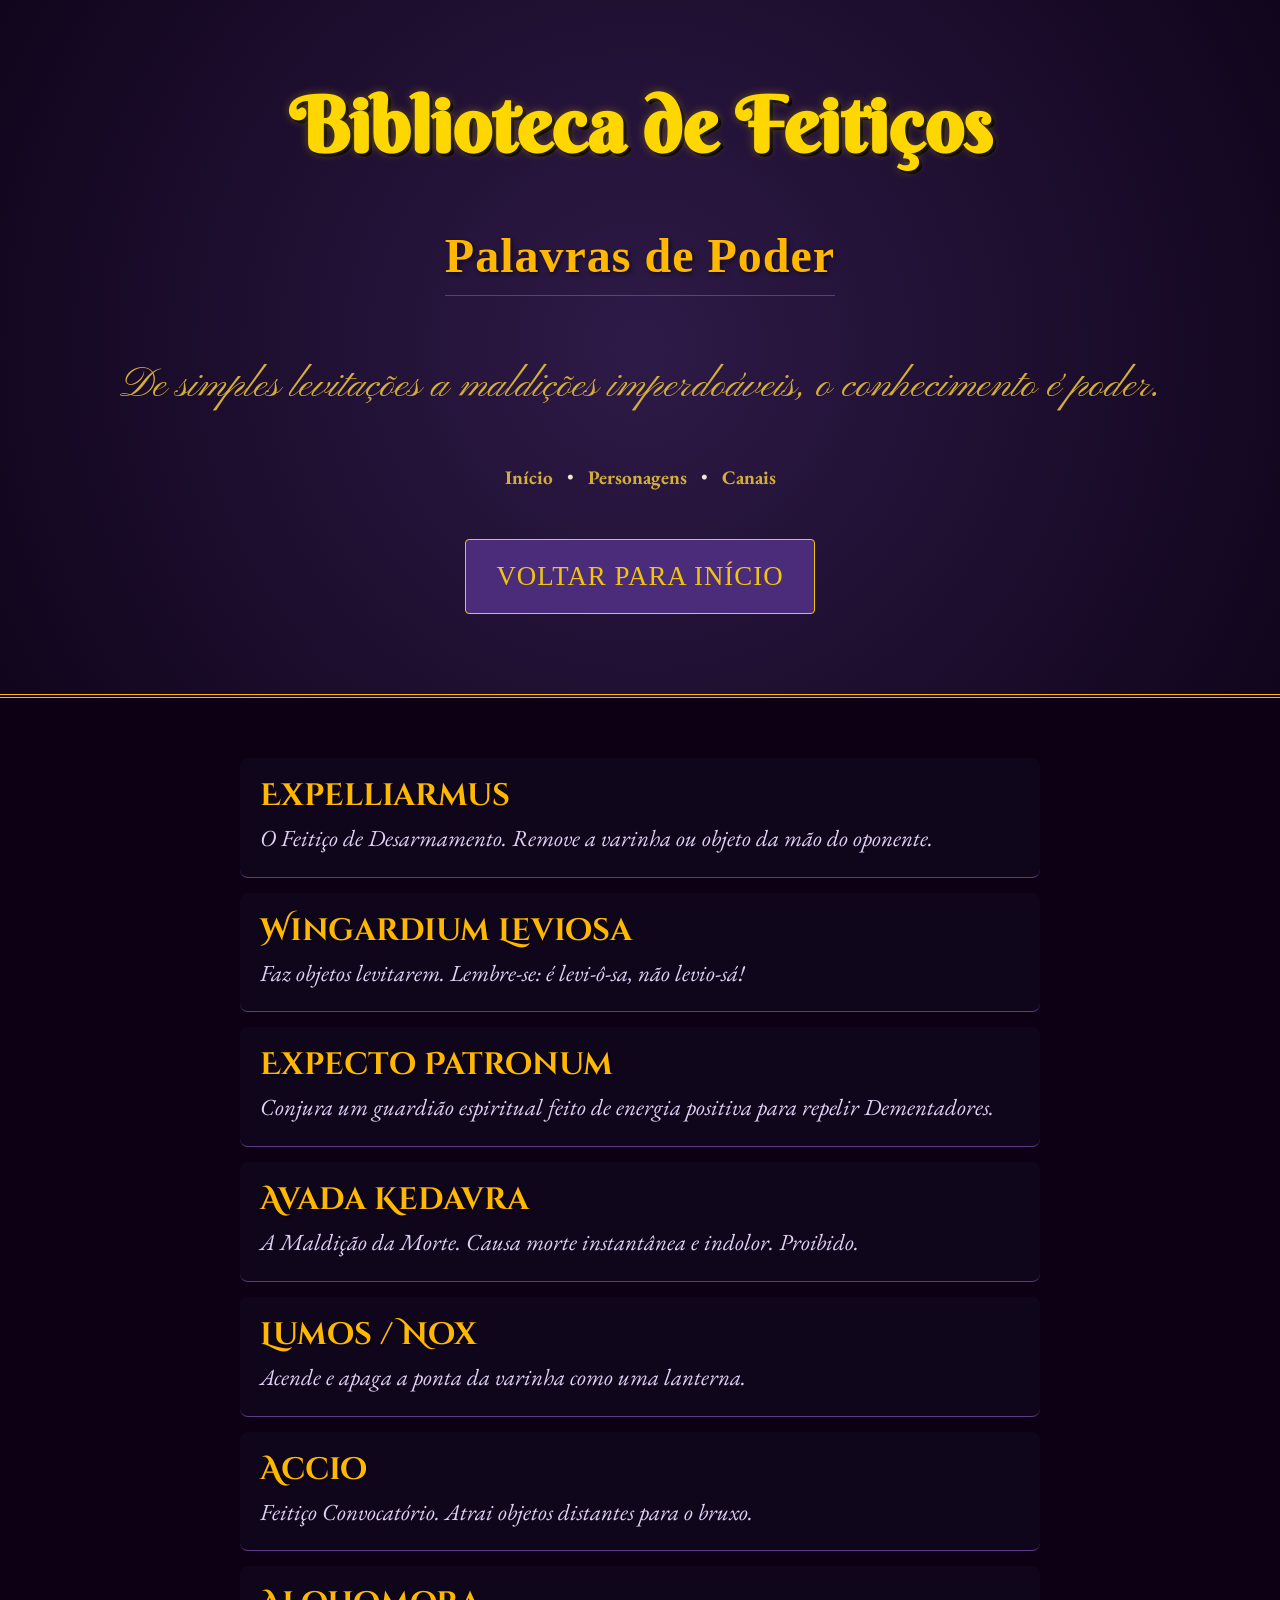
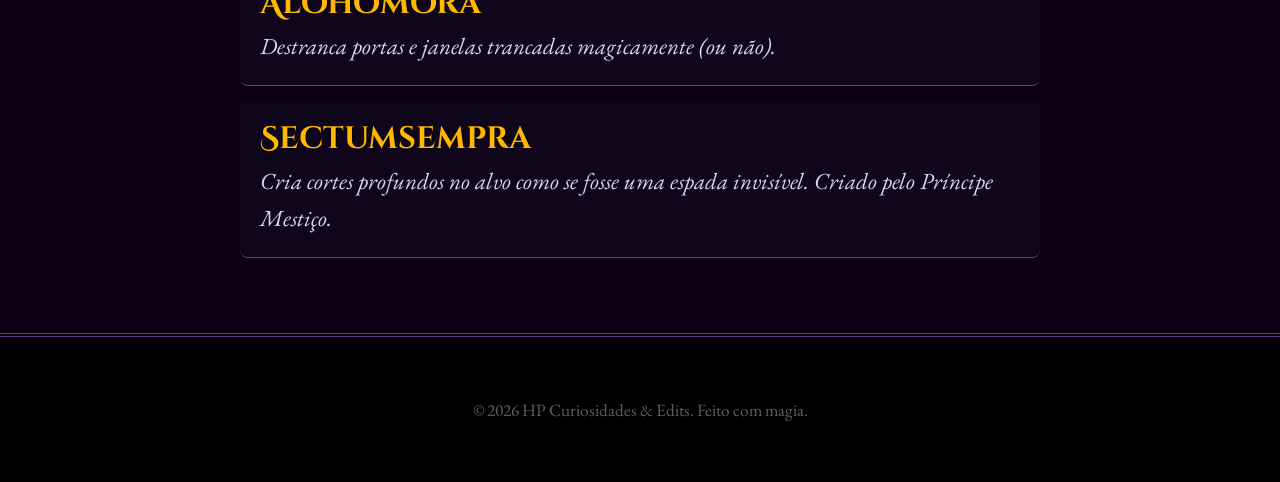
<file: feiticos.html>
<!DOCTYPE html>
<html lang="pt-BR">
<head>
    <meta charset="UTF-8">
    <meta name="viewport" content="width=device-width, initial-scale=1.0">
    <title>Grimório de Feitiços - HP Curiosidades</title>
    <link rel="preconnect" href="https://fonts.googleapis.com">
    <link rel="preconnect" href="https://fonts.gstatic.com" crossorigin>
    <link href="https://fonts.googleapis.com/css2?family=Berkshire+Swash&family=Cinzel+Decorative:wght@400;700;900&family=Crimson+Text:ital,wght@0,400;0,600;0,700;1,400&family=IM+Fell+English+SC&family=Pinyon+Script&family=Uncial+Antiqua&family=EB+Garamond:wght@400;700&display=swap" rel="stylesheet">
    <link rel="stylesheet" href="style.css">
    <link rel="icon" href="data:image/svg+xml,<svg xmlns=%22http://www.w3.org/2000/svg%22 viewBox=%220 0 100 100%22><text y=%22.9em%22 font-size=%2290%22>⚡</text></svg>">
</head>
<body>
    <header class="cabecalho anime-fade">
        <h1>Biblioteca de Feitiços</h1>
        <h2 class="fonte-antiga">Palavras de Poder</h2>
        <p class="fonte-manuscrita">De simples levitações a maldições imperdoáveis, o conhecimento é poder.</p>
        
        <nav class="nav-rodape" style="margin-top: 20px;">
            <a href="index.html">Início</a> • 
            <a href="personagens.html">Personagens</a> • 
            <a href="index.html#canais">Canais</a>
        </nav>
        <br>
        <a href="index.html" class="botao-magico">Voltar para Início</a>
    </header>

    <main>
        <section class="anime-fade visible">
            <div class="lista-feiticos">
                
                <div class="feitico-item">
                    <h3 class="feitico-nome">Expelliarmus</h3>
                    <p class="feitico-efeito">O Feitiço de Desarmamento. Remove a varinha ou objeto da mão do oponente.</p>
                </div>

                <div class="feitico-item">
                    <h3 class="feitico-nome">Wingardium Leviosa</h3>
                    <p class="feitico-efeito">Faz objetos levitarem. Lembre-se: é levi-ô-sa, não levio-sá!</p>
                </div>

                <div class="feitico-item">
                    <h3 class="feitico-nome">Expecto Patronum</h3>
                    <p class="feitico-efeito">Conjura um guardião espiritual feito de energia positiva para repelir Dementadores.</p>
                </div>

                <div class="feitico-item">
                    <h3 class="feitico-nome">Avada Kedavra</h3>
                    <p class="feitico-efeito">A Maldição da Morte. Causa morte instantânea e indolor. Proibido.</p>
                </div>

                <div class="feitico-item">
                    <h3 class="feitico-nome">Lumos / Nox</h3>
                    <p class="feitico-efeito">Acende e apaga a ponta da varinha como uma lanterna.</p>
                </div>

                <div class="feitico-item">
                    <h3 class="feitico-nome">Accio</h3>
                    <p class="feitico-efeito">Feitiço Convocatório. Atrai objetos distantes para o bruxo.</p>
                </div>

                <div class="feitico-item">
                    <h3 class="feitico-nome">Alohomora</h3>
                    <p class="feitico-efeito">Destranca portas e janelas trancadas magicamente (ou não).</p>
                </div>

                <div class="feitico-item">
                    <h3 class="feitico-nome">Sectumsempra</h3>
                    <p class="feitico-efeito">Cria cortes profundos no alvo como se fosse uma espada invisível. Criado pelo Príncipe Mestiço.</p>
                </div>

            </div>
        </section>
    </main>

    <footer class="rodape-magico">
        <p class="copy">&copy; 2026 HP Curiosidades & Edits. Feito com magia.</p>
    </footer>

    <script>
        // Script de Animação (Para corrigir o cabeçalho)
        const observer = new IntersectionObserver((entries) => {
            entries.forEach((entry) => {
                if (entry.isIntersecting) {
                    entry.target.classList.add('visible');
                }
            });
        });
        document.querySelectorAll('.anime-fade').forEach((el) => observer.observe(el));
    </script>
</body>
</html>
</file>
<file: style.css>
body {
    font-family: 'EB Garamond', serif;
    /* Fundo base caso as seções falhem, mas agora teremos seções coloridas */
    background-color: #0d0015;
    color: #f5e6d3; /* Creme mais claro para melhor leitura */
    margin: 0;
    padding: 0;
    text-align: center;
    font-size: 1.2rem; /* Aumentado o tamanho base do texto */
    /* Melhora a renderização da fonte */
    text-rendering: optimizeLegibility;
    -webkit-font-smoothing: antialiased;
    line-height: 1.6;
}

section {
    max-width: 900px;
    margin: 0 auto;
    padding: 60px 20px; /* Mais espaço interno */
    margin-bottom: 0; /* Removendo margem pois usaremos cores de fundo */
}

/* --- Cores de Fundo por Seção --- */
header.cabecalho {
    background: radial-gradient(circle at center, #2e1a47 0%, #10051c 100%);
    padding: 80px 20px;
    border-bottom: 4px double #ffb700;
}

section.videos-recentes {
    background-color: #150a25;
    border-top: 2px solid #5c3a85;
}

section.sobre-mim {
    background-color: #12081f; /* Roxo muito escuro */
}

section.canais {
    background: linear-gradient(to bottom, #12081f, #1a0f0f); /* Transição para tom avermelhado (Gryffindor dark) */
}

section.conteudo {
    background-color: #1a0f0f;
}

aside.curiosidades-rapidas {
    background-color: #0f1a15; /* Tom esverdeado escuro (Slytherin dark) */
    padding: 50px 20px;
}

section.contato {
    background: linear-gradient(to top, #080a12, #0f1a15); /* Azul meia noite */
    padding-bottom: 80px;
}

section.bastidores {
    background-color: #1a0505; /* Tom avermelhado escuro */
    border-bottom: 2px solid #ffb700;
}

/* --- Tipografia --- */
h1, h2, h3, h4, h5, h6 {
    font-family: 'Cinzel Decorative', cursive;
    color: #ffb700; /* Dourado Mágico */
    text-shadow: 2px 2px 4px rgba(0, 0, 0, 0.5);
    margin-bottom: 15px;
    line-height: 1.2;
}

h1 {
    font-family: 'Berkshire Swash', cursive; /* Nova fonte para o H1 */
    font-size: 4em;
    color: #ffd700; /* Dourado mais brilhante para o título principal */
    text-shadow: 0 0 10px rgba(255, 215, 0, 0.3), 3px 3px 0 #000;
    margin-top: 0;
}

h2 {
    font-size: 2.5em;
    border-bottom: 1px solid rgba(255, 183, 0, 0.3);
    display: inline-block;
    padding-bottom: 10px;
}

.foto-perfil {
    width: 220px; /* Aumentado de 150px para 220px */
    border-radius: 8px;
    border: 4px solid #ffb700;
    box-shadow: 0 0 25px rgba(255, 183, 0, 0.4);
    margin-top: 15px;
    margin-bottom: 15px;
    transition: transform 0.4s ease;
}

.foto-perfil:hover {
    transform: scale(1.05) rotate(2deg);
}

.fonte-antiga {
    font-family: 'IM Fell English SC', serif;
    letter-spacing: 1px;
}

.fonte-manuscrita {
    font-family: 'Pinyon Script', cursive;
    font-size: 2.2em; /* Texto manuscrito aumentado */
    color: #d4af37;
}

.fonte-runas {
    font-family: 'Uncial Antiqua', cursive;
    font-size: 2.5em; /* Títulos rúnicos aumentados */
    margin-bottom: 20px;
    color: #e6c200;
}

/* Estilizando a lista de conteúdo */
.conteudo ul {
    list-style-type: none; /* Remove bolinhas padrão */
    padding: 0;
    max-width: 600px;
    margin: 0 auto;
}

.conteudo li {
    font-size: 1.4em; /* Itens da lista aumentados */
    padding: 15px;
    border-bottom: 1px solid rgba(255, 183, 0, 0.2);
    width: fit-content;
    margin: 0 auto;
    transition: color 0.3s ease;
}

.conteudo li:hover {
    color: #ffb700;
    text-shadow: 0 0 8px rgba(255, 183, 0, 0.5);
}

.conteudo li:hover::before {
    animation: sparkle 0.8s ease-in-out infinite;
}

@keyframes sparkle {
    0%, 100% {
        transform: scale(1);
        opacity: 1;
    }
    50% {
        transform: scale(1.5) rotate(10deg);
        opacity: 0.7;
    }
}

.conteudo li::before {
    content: "⚡";
    margin-right: 10px;
    color: #ffb700;
}

/* Estilos para a seção de Canais */
.container-canais {
    display: flex;
    gap: 20px;
    justify-content: center;
    flex-wrap: wrap;
    margin-top: 20px;
}

.canal-card {
    background-color: rgba(20, 10, 35, 0.7); /* Fundo mais escuro e visível */
    border: 1px solid #5c3a85;
    padding: 20px;
    border-radius: 15px;
    width: 45%;
    min-width: 300px;
    text-align: center;
    transition: transform 0.3s ease, box-shadow 0.3s ease;
}

.canal-card:hover {
    transform: translateY(-5px);
    box-shadow: 0 10px 20px rgba(0, 0, 0, 0.5);
    border-color: #ffb700;
}

.canal-card h3 {
    font-size: 1.8em;
    margin-bottom: 10px;
    color: #ffeaa7;
}

/* Estilo Curiosidades Rápidas (Aside) */
.card-curiosidade {
    background: rgba(255, 255, 255, 0.05);
    border-left: 4px solid #ffb700;
    margin: 20px auto;
    padding: 15px;
    max-width: 600px;
    text-align: left;
}

/* Estilo Grade de Vídeos */
.grid-videos {
    display: grid;
    grid-template-columns: repeat(auto-fit, minmax(250px, 1fr));
    gap: 20px;
    margin-top: 30px;
}

.video-card {
    background: #000;
    border: 2px solid #5c3a85;
    border-radius: 8px;
    overflow: hidden;
    transition: transform 0.3s ease;
    position: relative;
}

.video-card:hover {
    transform: scale(1.05);
    border-color: #ffb700;
    box-shadow: 0 0 15px rgba(255, 183, 0, 0.4);
}

.thumb-placeholder {
    height: 150px;
    background: linear-gradient(45deg, #2e1a47, #5c3a85);
    display: flex;
    align-items: center;
    justify-content: center;
    font-size: 3em;
    color: rgba(255, 255, 255, 0.3);
}

.video-info {
    padding: 15px;
}

.video-info h4 {
    font-size: 1.1em;
    color: #f5e6d3;
    margin: 0;
}

/* --- Estilos da Página de Personagens --- */
.grid-personagens {
    display: grid;
    grid-template-columns: repeat(auto-fit, minmax(250px, 1fr));
    gap: 30px;
    padding: 20px;
}

.char-card {
    background-color: transparent;
    height: 450px; /* Altura fixa necessária para o efeito 3D */
    perspective: 1000px; /* Profundidade 3D */
}

/* Container Interno que gira */
.char-card-inner {
    position: relative;
    width: 100%;
    height: 100%;
    text-align: center;
    transition: transform 0.8s;
    transform-style: preserve-3d;
}

/* Ação de girar ao passar o mouse */
.char-card:hover .char-card-inner {
    transform: rotateY(180deg);
}

/* Face da Frente e do Verso */
.char-card-front, .char-card-back {
    position: absolute;
    width: 100%;
    height: 100%;
    -webkit-backface-visibility: hidden;
    backface-visibility: hidden;
    border-radius: 12px;
    overflow: hidden;
    box-shadow: 0 4px 8px 0 rgba(0,0,0,0.2);
}

/* Estilo da Frente */
.char-card-front {
    background-color: #12081f;
    border: 3px solid #444; /* Borda padrão, será sobrescrita pelas casas */
}

.char-card-front img {
    width: 100%;
    height: 320px;
    object-fit: cover;
    border-bottom: 2px solid #333;
}

/* Estilo do Verso (Segredos) */
.char-card-back {
    background-color: #1a0f0f;
    color: #f5e6d3;
    transform: rotateY(180deg);
    border: 3px solid #ffb700;
    display: flex;
    flex-direction: column;
    align-items: center;
    justify-content: center;
    padding: 15px;
}

/* Cores das Casas para as bordas */
.house-gryffindor { border-color: #740001; }
.house-slytherin { border-color: #1a472a; }
.house-ravenclaw { border-color: #0e1a40; }
.house-hufflepuff { border-color: #ecb939; }

/* Botão Mágico */
.botao-magico {
    display: inline-block;
    margin-top: 15px;
    padding: 15px 30px; /* Botão maior */
    background-color: #4a2c7a; /* Roxo mais claro para destaque */
    color: #f1c40f; /* Dourado */
    text-decoration: none;
    border: 1px solid #f1c40f;
    border-radius: 4px;
    font-family: 'IM Fell English SC', serif;
    font-size: 1.4em;
    transition: all 0.3s ease;
    text-transform: uppercase;
    letter-spacing: 1px;
}

.botao-magico:hover {
    background-color: #f1c40f;
    color: #2e1a47;
    box-shadow: 0 0 25px #f1c40f, 0 0 10px #fff; /* Efeito de brilho mais intenso */
    cursor: pointer;
    transform: translateY(-4px); /* Eleva o botão um pouco mais */
}

/* Estilo da Seção de Contato */
.envelope-contato {
    background-color: #190b29;
    padding: 30px;
    border: 2px dashed #ffb700;
    border-radius: 10px;
    display: inline-block;
    margin-top: 20px;
    max-width: 90%;
    word-wrap: break-word; /* Garante que o email não estoure no celular */
}

.email-link {
    color: #ffb700;
    font-size: 1.5em;
    text-decoration: none;
    font-weight: bold;
    transition: color 0.3s;
    display: block; /* Facilita o clique no celular */
    margin-top: 10px;
}

.email-link:hover {
    color: #fff;
    text-shadow: 0 0 10px #ffb700;
}

/* --- Rodapé --- */
.rodape-magico {
    background-color: #000;
    padding: 40px 20px;
    border-top: 4px double #5c3a85;
    color: #888;
}

.nav-rodape a {
    color: #d4af37;
    text-decoration: none;
    font-weight: bold;
    margin: 0 10px;
    transition: color 0.3s;
}

.nav-rodape a:hover {
    color: #fff;
    text-shadow: 0 0 5px #d4af37;
}

.copy {
    margin-top: 20px;
    font-size: 0.9em;
    opacity: 0.7;
}

/* --- Animações --- */
.anime-fade {
    opacity: 0; /* Começa invisível */
    transform: translateY(40px); /* Começa um pouco mais abaixo */
}

/* Classe que o JavaScript vai adicionar quando o elemento aparecer na tela */
.anime-fade.visible {
    animation: magicPop 1s cubic-bezier(0.68, -0.55, 0.27, 1.55) forwards;
}

/* Animação de Bounce/Pop Mágico */
@keyframes magicPop {
    0% {
        opacity: 0;
        transform: translateY(50px) scale(0.9);
    }
    60% {
        opacity: 1;
        transform: translateY(-10px) scale(1.05);
    }
    100% {
        opacity: 1;
        transform: translateY(0) scale(1);
    }
}

/* --- Funcionalidades JS Extras --- */

/* Botão Voltar ao Topo */
#btn-topo {
    position: fixed;
    bottom: 30px;
    right: 30px;
    background-color: #ffb700;
    color: #2e1a47;
    border: none;
    border-radius: 50%;
    width: 50px;
    height: 50px;
    font-size: 25px;
    cursor: pointer;
    box-shadow: 0 0 15px rgba(255, 183, 0, 0.6);
    opacity: 0;
    pointer-events: none; /* Não clicável quando invisível */
    transition: opacity 0.4s ease, transform 0.3s ease;
    z-index: 1000;
}

#btn-topo.show {
    opacity: 1;
    pointer-events: all;
}

#btn-topo:hover {
    transform: translateY(-5px) scale(1.1);
    background-color: #fff;
}

/* Partículas do Cursor Mágico */
.sparkle {
    position: absolute;
    width: 6px;
    height: 6px;
    background-color: #ffb700;
    border-radius: 50%;
    pointer-events: none; /* Permite clicar através das partículas */
    transform: translate(-50%, -50%);
    animation: fadeSparkle 1s linear forwards;
    box-shadow: 0 0 5px #ffd700, 0 0 10px #fff;
}

@keyframes fadeSparkle {
    0% {
        transform: translate(-50%, -50%) scale(1);
        opacity: 1;
    }
    100% {
        transform: translate(-50%, -150%) scale(0); /* Sobe e diminui */
        opacity: 0;
    }
}

/* --- Responsividade para Celular --- */
@media (max-width: 768px) {
    body {
        font-size: 1.1rem;
    }
    
    h1 {
        font-size: 2.8em; /* Reduz título gigante no celular */
    }
    
    .container-canais {
        flex-direction: column;
        align-items: center;
    }
    
    .canal-card {
        width: 90%;
        min-width: unset;
    }
    
    .foto-perfil {
        width: 180px; /* Ajuste leve para celular */
    }
    
    .email-link {
        font-size: 1.2em; /* Ajuste para não quebrar a tela */
    }
}

/* --- Estilos para a Barra de Pesquisa --- */
#search-bar {
    width: 80%;
    max-width: 400px;
    padding: 12px;
    margin: 20px auto;
    display: block;
    border: 2px solid #ffb700;
    border-radius: 25px;
    background-color: rgba(20, 10, 35, 0.8);
    color: #f5e6d3;
    font-family: 'EB Garamond', serif;
    font-size: 1.1em;
    outline: none;
    text-align: center;
    box-shadow: 0 0 10px rgba(255, 183, 0, 0.2);
    transition: box-shadow 0.3s;
}

#search-bar:focus {
    box-shadow: 0 0 20px rgba(255, 183, 0, 0.5);
}

/* --- Estilos para a Lista de Feitiços --- */
.lista-feiticos {
    max-width: 800px;
    margin: 0 auto;
    text-align: left;
}

.feitico-item {
    background-color: rgba(18, 8, 31, 0.8);
    border-bottom: 1px solid #5c3a85;
    padding: 20px;
    margin-bottom: 15px;
    border-radius: 8px;
    transition: transform 0.2s, background-color 0.2s;
}

.feitico-item:hover {
    transform: translateX(10px);
    background-color: rgba(30, 18, 45, 0.95);
    border-left: 4px solid #ffb700;
}

.feitico-nome {
    font-family: 'Cinzel Decorative', cursive;
    color: #ffb700;
    font-size: 1.6em;
    margin: 0 0 5px 0;
    text-shadow: 1px 1px 2px black;
}

.feitico-efeito {
    font-style: italic;
    color: #e0d0f5;
    font-size: 1.2em;
    margin: 0;
}

/* --- Estilos do Quiz --- */
.quiz-container {
    max-width: 800px;
    margin: 0 auto;
    text-align: left;
    background-color: rgba(20, 10, 35, 0.8);
    padding: 30px;
    border-radius: 15px;
    border: 2px solid #5c3a85;
}

.question-block {
    margin-bottom: 30px;
    border-bottom: 1px solid rgba(255, 183, 0, 0.2);
    padding-bottom: 20px;
}

.question-block h3 {
    font-size: 1.8em;
    color: #ffb700;
    margin-bottom: 15px;
}

.question-block label {
    display: block;
    margin: 10px 0;
    cursor: pointer;
    font-size: 1.2em;
    padding: 10px;
    border-radius: 5px;
    transition: background 0.3s;
}

.question-block label:hover {
    background-color: rgba(255, 183, 0, 0.1);
}

.question-block input[type="radio"] {
    margin-right: 15px;
    transform: scale(1.3);
}

.resultado-box {
    margin-top: 30px;
    padding: 20px;
    border: 2px dashed #ffb700;
    background-color: #1a0f0f;
    border-radius: 10px;
    text-align: center;
    font-size: 1.4em;
    animation: magicPop 0.5s ease;
}

/* Estilos de Feedback do Quiz */
.correto {
    color: #4cd137; /* Verde brilhante */
    font-weight: bold;
    text-shadow: 0 0 5px rgba(76, 209, 55, 0.5);
}

.errado {
    color: #e84118; /* Vermelho vivo */
    text-decoration: line-through;
    opacity: 0.7;
}

/* --- Cronômetro do Quiz --- */
#timer-flutuante {
    position: fixed;
    top: 20px;
    right: 20px;
    background-color: #1a0f0f;
    border: 2px solid #ffb700;
    color: #ffb700;
    padding: 10px 20px;
    border-radius: 25px;
    font-family: 'Cinzel Decorative', cursive;
    font-size: 1.5em;
    z-index: 1000;
    box-shadow: 0 0 15px rgba(0,0,0,0.8);
    animation: magicPop 1s ease-out;
}

/* --- Certificado de Conclusão --- */
.certificado-box {
    margin-top: 40px;
    padding: 40px;
    background-color: #f5e6d3; /* Cor de pergaminho */
    color: #1a0f0f;
    border: 8px double #5c3a85;
    border-radius: 5px;
    text-align: center;
    position: relative;
    box-shadow: 0 0 30px rgba(255, 183, 0, 0.3);
    animation: magicPop 0.8s ease;
}

/* Correção para evitar letras duplas/bugadas ao baixar */
.certificado-box * {
    text-rendering: auto !important;
    -webkit-font-smoothing: auto !important;
    text-shadow: none !important; /* Remove sombras que causam borrão na imagem */
    letter-spacing: normal !important;
}

.certificado-titulo {
    font-family: 'Pinyon Script', cursive;
    font-size: 3.5em;
    color: #5c3a85;
    margin: 0;
    line-height: 1.2;
}

.certificado-texto {
    font-family: 'EB Garamond', serif;
    font-size: 1.4em;
    margin: 20px 0;
}
</file>
